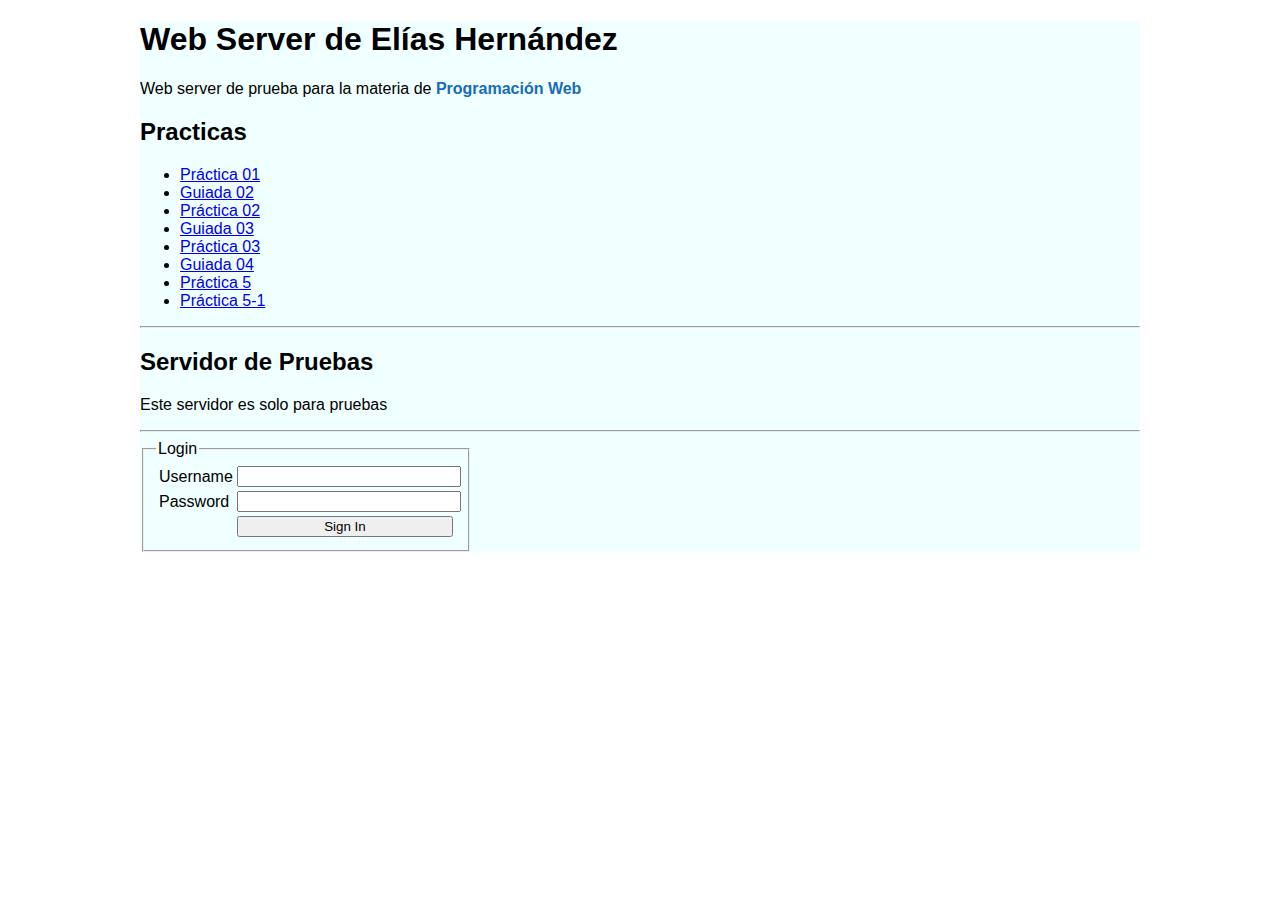
<file: index.html>
<!DOCTYPE html>
<html lang="en">
<head>
    <meta charset="UTF-8">
    <meta name="viewport" content="width=device-width, initial-scale=1.0">
    <title>Web Server de Elías Hernández</title>
</head>
<body style="font-family:'Segoe UI', Tahoma, Geneva, Verdana, sans-serif">
    <div style="width: 1000px; margin-left: auto; margin-right: auto; background-color: azure;">
        <h1>Web Server de Elías Hernández</h1>
        <p>
            Web server de prueba para la materia de <strong style="color: rgb(23, 107, 185);">Programación Web</strong>
        </p>

        <h2>Practicas</h2>
        <ul>
            <li><a href="practica01/">Práctica 01</a></li>
            <li><a href="guiada02/">Guiada 02</a></li>
            <li><a href="practica02/">Práctica 02</a></li>
            <li><a href="guiada03/">Guiada 03</a></li>
            <li><a href="practica03/">Práctica 03</a></li>
            <li><a href="guiada04/">Guiada 04</a></li>
            <li><a href="practica05/">Práctica 5</a></li>
            <li><a href="practica05-1/">Práctica 5-1</a></li>
        </ul>

        <hr>
            <h2>Servidor de Pruebas</h2>
            <p>
                Este servidor es solo para pruebas
            </p>
        <hr>
        <fieldset style="width: 300px;">
            <legend>Login</legend>
            <table>
                <tr>
                    <td>
                        <label for="input-username">Username</label>
                    </td>
                    <td style="width: 250px;">
                        <input type="text" style="width: 100%;" name="username" id="txt-username"/>
                    </td>
                </tr>
                <tr>
                    <td>
                        <label for="input-password">Password</label>
                    </td>
                    <td> <!-- No hace falta definir tambien un width a este campo porque es una tabla uniforme -->
                        <input type="password" style="width: 100%;" name="password" id="input-password"/>
                    </td>
                </tr>
                <tr>
                    <td></td>
                    <td>
                        <button type="submit" style="width: 100%;">Sign In</button>
                    </td>
                </tr>
            </table>
        </fieldset>
    </div>
</body>
</html>
</file>
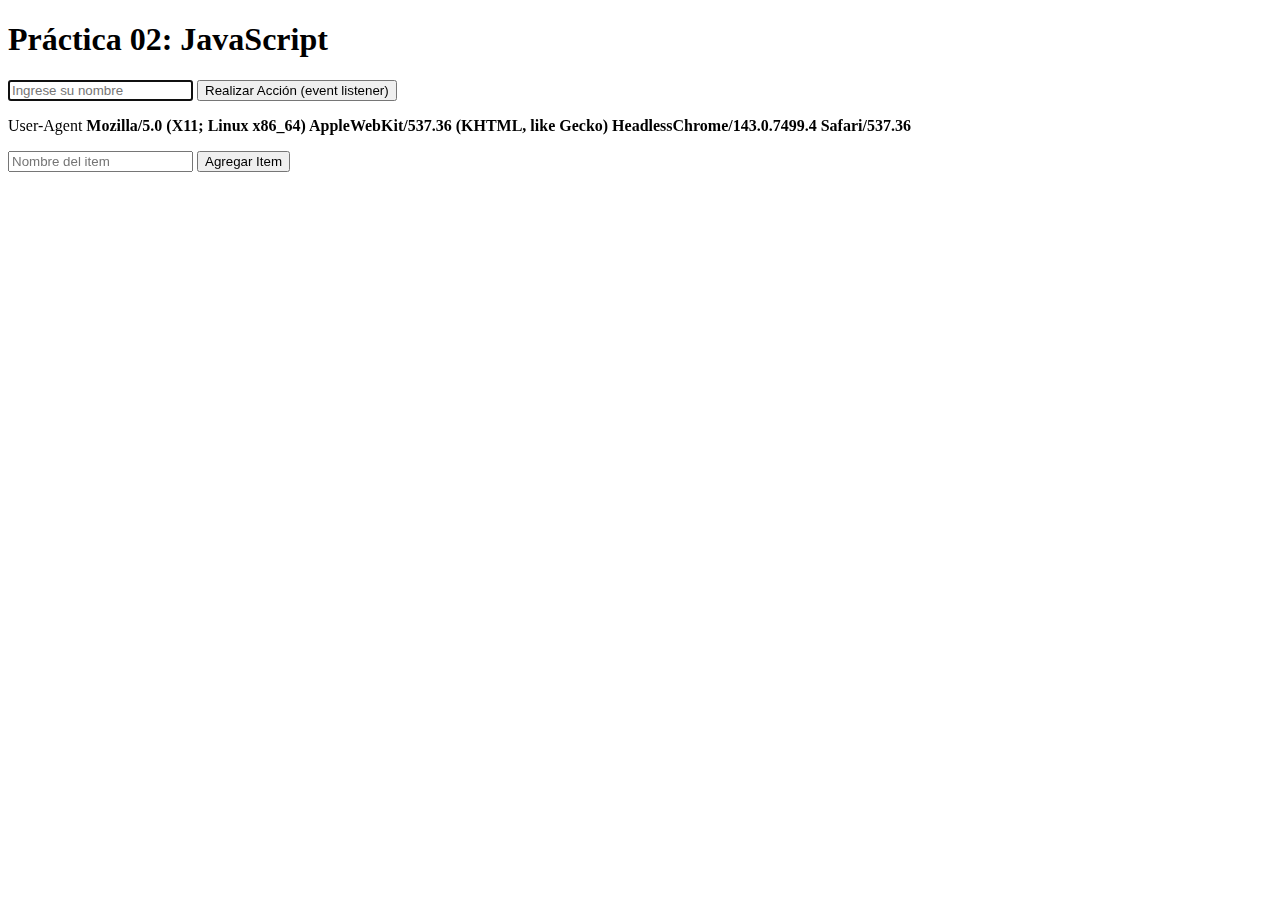
<file: guiada02/index.html>
<!DOCTYPE html>
<html lang="es">
<head>
    <meta charset="UTF-8">
    <meta name="viewport" content="width=device-width, initial-scale=1.0">
    <script defer src="js/index.js"></script>
    <title>Práctica 02: JavaScript</title>
</head>
<body id="body">
    <h1>Práctica 02: JavaScript</h1>
    <input type="text" name="nombre" id="txt-nombre" placeholder="Ingrese su nombre" autofocus>
    <button id="btn-accion">Realizar Acción (event listener)</button>
    <br>
    <p>
        User-Agent <strong id="s-user-agent"></strong>
    </p>
    <input type="text" name="item" id="txt-item" placeholder="Nombre del item">
    <button id="btn-agregar-item" type="button">Agregar Item</button>
    <ul id="ul-lista"></ul>
</body>
</html>
</file>
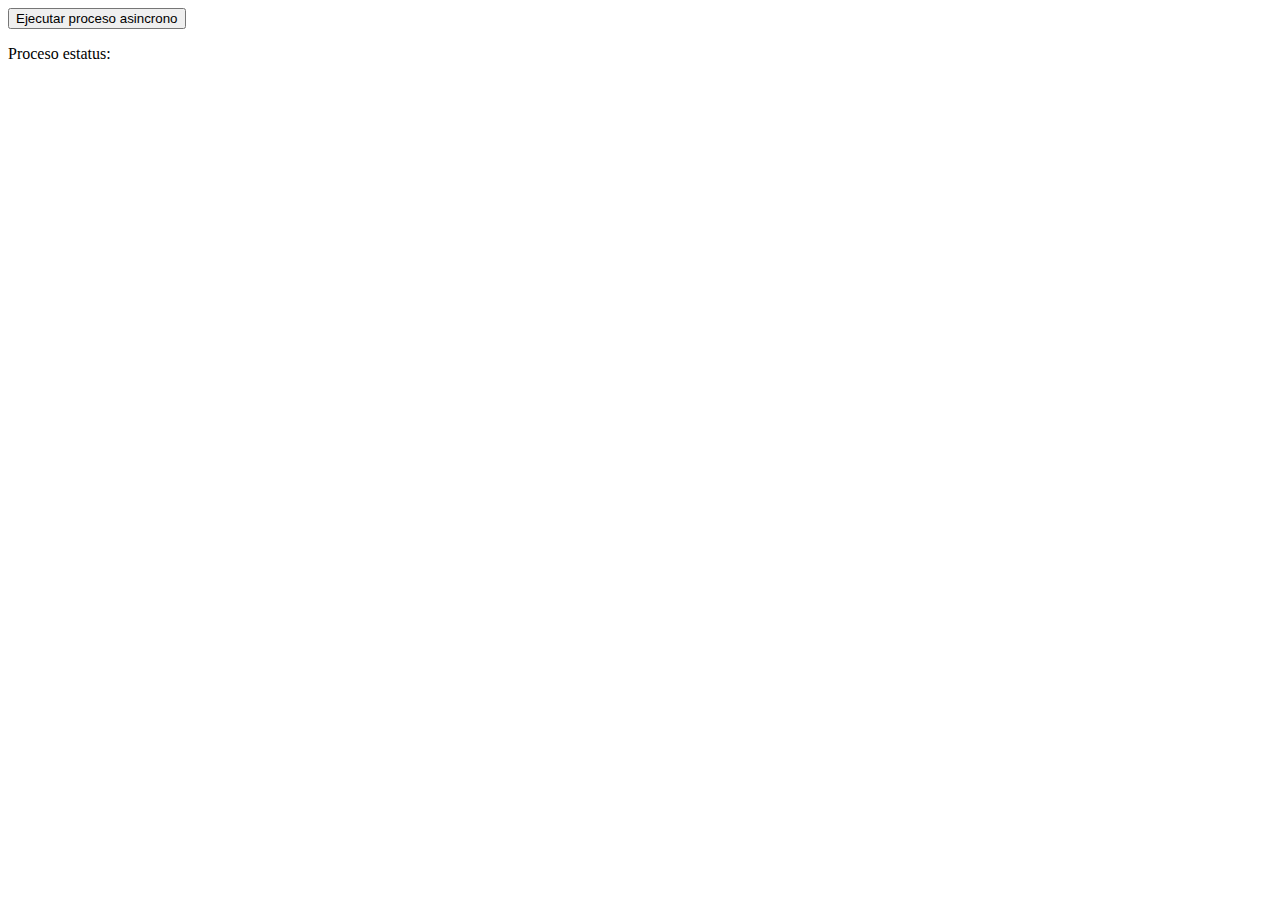
<file: guiada03/index.html>
<!DOCTYPE html>
<html lang="en">
<head>
    <meta charset="UTF-8">
    <meta name="viewport" content="width=device-width, initial-scale=1.0">
    <title>Guiada 3</title>
</head>
<body>
    <button id="btn-ejecutar">Ejecutar proceso asincrono</button>
    <p>Proceso estatus: <strong id="s-proceso-status"></strong></p>
    <script src="js/index.js"></script>
</body>
</html>
</file>
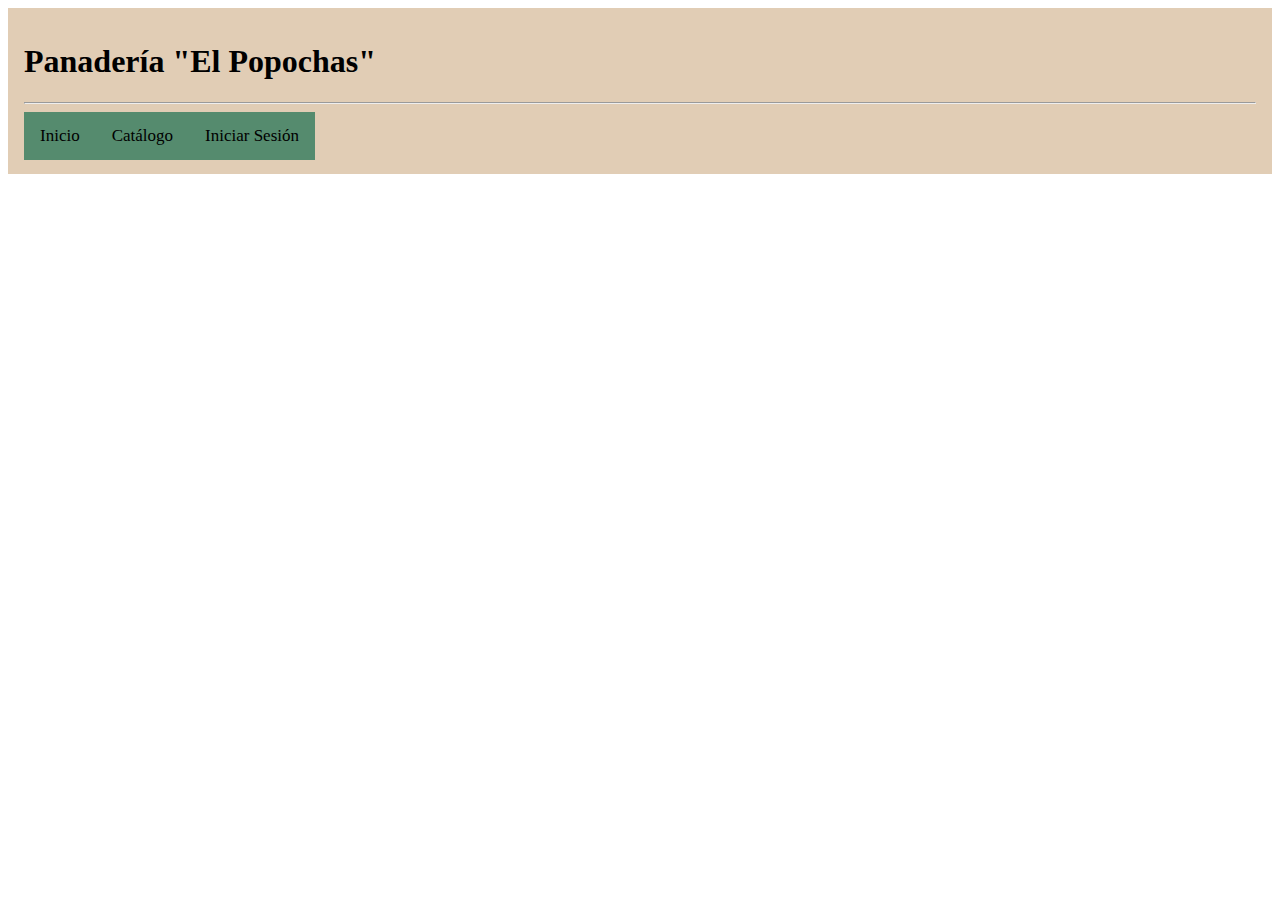
<file: practica01/index.html>
<!DOCTYPE html>
<html lang="en">
<head>
    <meta charset="UTF-8">
    <meta name="viewport" content="width=device-width, initial-scale=1.0">
    <link rel="stylesheet" href="styles.css">
    <title>Práctica 01</title>
</head>
<body>
    <!-- Práctica 1: Mi Tienda Online (SOLO HTML Y CSS)
        * Homepage
            - productos destacados
            - visión general de la tienda
        * Catálogo completo (mínimo 10 productos con imagen)
        * Detalles de un producto
        * Registro (Formulario)
            - nombre
            - apellidos
            - fecha de nacimiento
            - correo electrónico
            - username
            - confirmar confirmar correo
            - password y confirmacion
        * Login
    -->
    <div class="topnav">
        <h1>Panadería "El Popochas"</h1>
        <hr>
        <a href="index.html">Inicio</a>
        <a href="catalogo.html">Catálogo</a>
        <a href="login.html">Iniciar Sesión</a>
    </div>
</body>
</html>
</file>
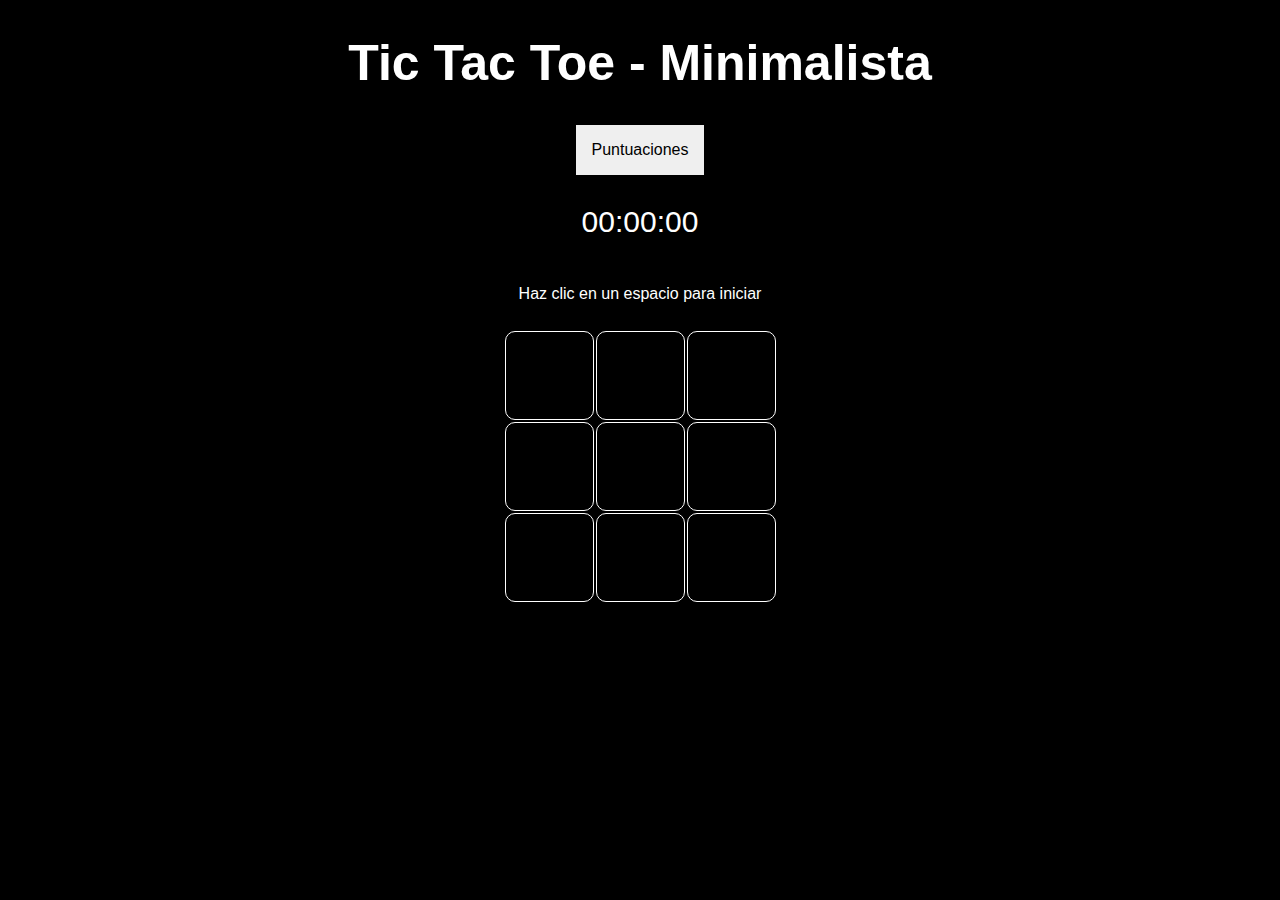
<file: practica02/index.html>
<!DOCTYPE html>
<html lang="en">

<head>
    <meta charset="UTF-8">
    <meta name="viewport" content="width=device-width, initial-scale=1.0">
    <link rel="stylesheet" href="style.css">
    <title>Práctica 2 - Gato</title>
</head>

<body>
    <div class="app">
        <h1>Tic Tac Toe - Minimalista</h1>

        <div class="puntuaciones-contenedor">
            <button class="btn-puntuaciones">Puntuaciones</button>
            <div class="puntuaciones-dropdown">
                <table id="puntuaciones-tabla">
                    <tr>
                        <th>Lugar</th>
                        <th>Nombre</th>
                        <th>Tiempo</th>
                        <th>Fecha</th>
                    </tr>
                </table>
            </div>
        </div>

        <p style="font-size: 30px;"><span id="minutos">00</span>:<span id="segundos">00</span>:<span
                id="decimas">00</span></p>
        <p id="p-aviso">Haz clic en un espacio para iniciar</p>

        <div class="contenedor">
            <table class="tablero" id="tablero">
                <tr>
                    <td id="cuadrado-1"></td>
                    <td id="cuadrado-2"></td>
                    <td id="cuadrado-3"></td>
                </tr>
                <tr>
                    <td id="cuadrado-4"></td>
                    <td id="cuadrado-5"></td>
                    <td id="cuadrado-6"></td>
                </tr>
                <tr>
                    <td id="cuadrado-7"></td>
                    <td id="cuadrado-8"></td>
                    <td id="cuadrado-9"></td>
                </tr>
            </table>
        </div>

        <div style="margin-top: 10px; display: none;" id="form-ganador">
            <label>Nombre del Jugador</label>
            <input type="text" id="nombre"><br>
            <button class="guardar" id="btn-guardar">Guardar</button>
        </div>
        <div style="margin-top: 10px; display: none;" id="div-perdedor">
            <button class="guardar" id="btn-reintentar">Reintentar</button>
        </div>
    </div>
    <script src="js/index.js"></script>
</body>

</html>
</file>
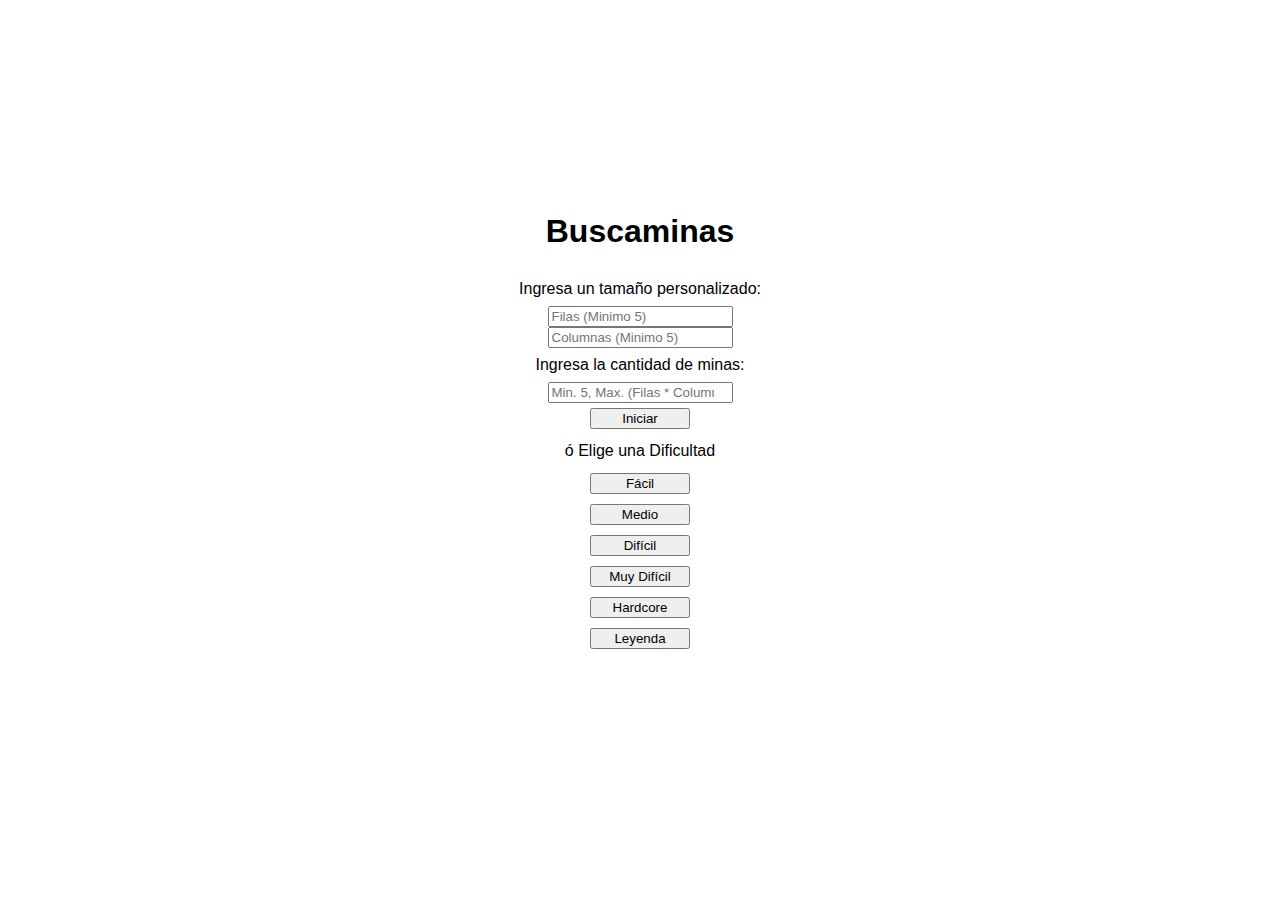
<file: practica03/index.html>
<!DOCTYPE html>
<html lang="es">
<head>
    <meta charset="UTF-8">
    <meta name="viewport" content="width=device-width, initial-scale=1.0">
    <link rel="stylesheet" href="style.css">
    <title>Práctica 3 - Buscaminas</title>
</head>
<body>
    <div class="app">
        <div class="titulo">
            <h1>Buscaminas</h1>
            <p id="h-info" style="display: none;"></p>
        </div>
        <div class="eleccion-container">
            <label>Ingresa un tamaño personalizado: </label>
            <input id="input-filas" type="number" min="5" placeholder="Filas (Minimo 5)">
            <input id="input-columnas" type="number" min="5" placeholder="Columnas (Minimo 5)">
            <label>Ingresa la cantidad de minas: </label>
            <input id="input-minas" type="number" min="5" placeholder="Min. 5, Max. (Filas * Columnas) - 1">
            <button id="btn-tamano">Iniciar</button>

            <label>ó Elige una Dificultad</label>
            <button id="btn-facil">Fácil</button>
            <button id="btn-medio">Medio</button>
            <button id="btn-dificil">Difícil</button>
            <button id="btn-m-dificil">Muy Difícil</button>
            <button id="btn-hardcore">Hardcore</button>
            <button id="btn-leyenda">Leyenda</button>
        </div>
        <div class="aviso" style="display: none">
            <h2 id="h-aviso"></h2>
            <button id="btn-reiniciar">Reiniciar</button>
        </div>
        <div class="juego-container" style="display: none">
            <table class="tabla-juego" id="tablero">
            </table>
        </div>
    </div>
    <script src="js/index.js"></script>
</body>
</html>
</file>
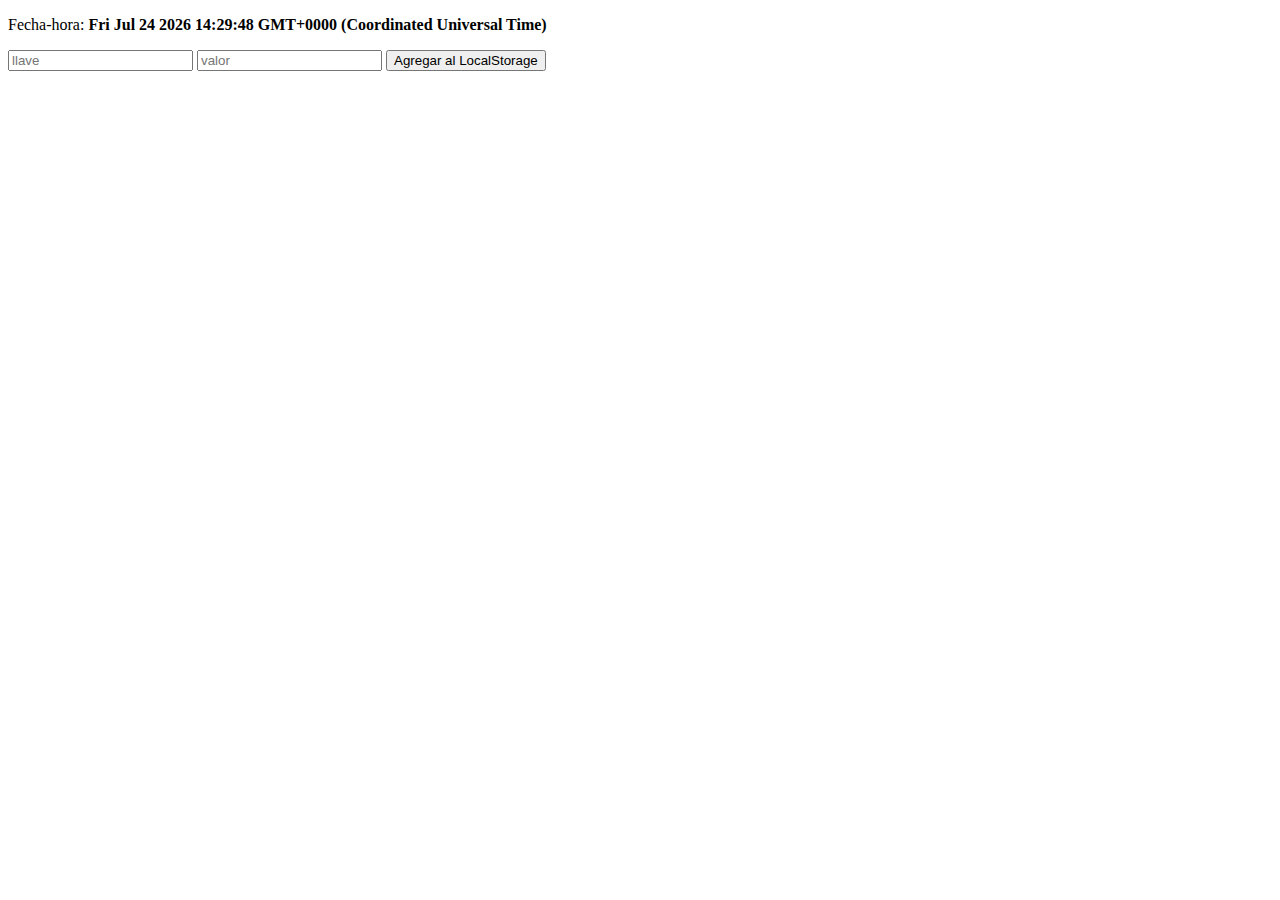
<file: guiada02/storage.html>
<!DOCTYPE html>
<html lang="en">
<head>
    <meta charset="UTF-8">
    <meta name="viewport" content="width=device-width, initial-scale=1.0">
    <title>Document</title>
</head>
<body>
    <p>Fecha-hora: <strong id="s-fecha-hora"></strong></p>
    <input type="text" id="txt-llave" placeholder="llave">
    <input type="text" id="txt-valor" placeholder="valor">
    <button id="btn-agregar" type="button">Agregar al LocalStorage</button>
    <script src="js/storage.js"></script>
</body>
</html>
</file>
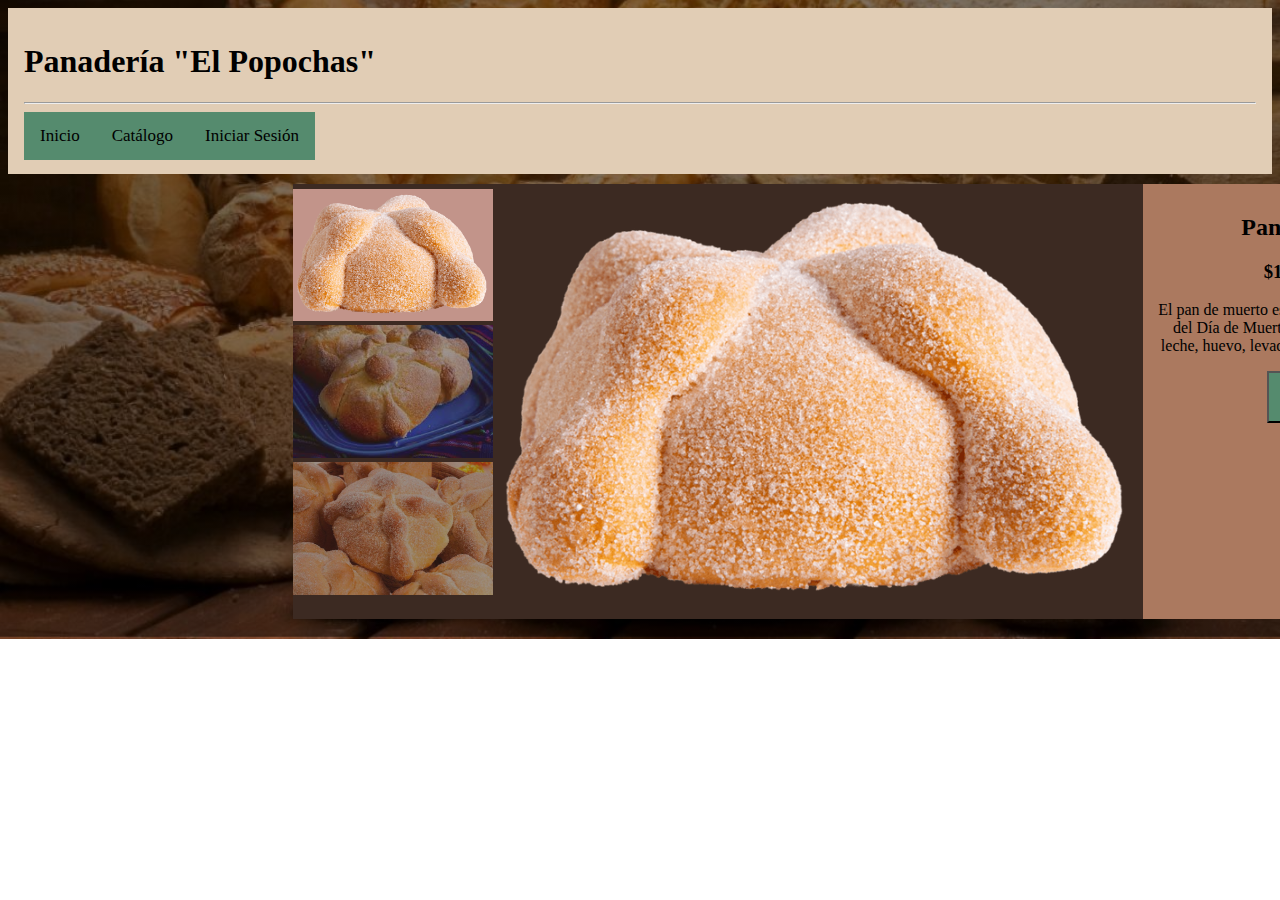
<file: practica01/articulo.html>
<!DOCTYPE html>
<html lang="en">
<head>
    <meta charset="UTF-8">
    <meta name="viewport" content="width=device-width, initial-scale=1.0">
    <link rel="stylesheet" href="styles.css">
    <title>Artículo - Panadería "El Popochas"</title>
</head>
<body class="bodyFondo">
    <div class="topnav">
        <h1>Panadería "El Popochas"</h1>
        <hr>
        <a href="index.html">Inicio</a>
        <a href="catalogo.html">Catálogo</a>
        <a href="login.html">Iniciar Sesión</a>
    </div>

    <div class="grid2">
        <div class="detalleIzq">
            <div class="sideImagenes">
                <img src="images/pan_muerto.png" style="background-color: #C2948A; opacity: 1;">
                <img src="images/pan_de_muerto_2.jpeg">
                <img src="images/pan_de_muerto_3.jpg">
            </div>
            <div>
                <img class="imagenSeleccionada" src="images/pan_muerto.png">
            </div>
        </div>
        <div class="detalleDer">
            <h2>Pan de Muerto</h2>
            <h3>$10.00 - pieza</h3>
            <p>El pan de muerto es un pan dulce mexicano típico del Día de Muertos. Contiene harina de trigo, leche, huevo, levadura, azúcar, sal y mantequilla.</p>
            <button>Comprar</button>
        </div>
    </div>
</body>
</html>
</file>
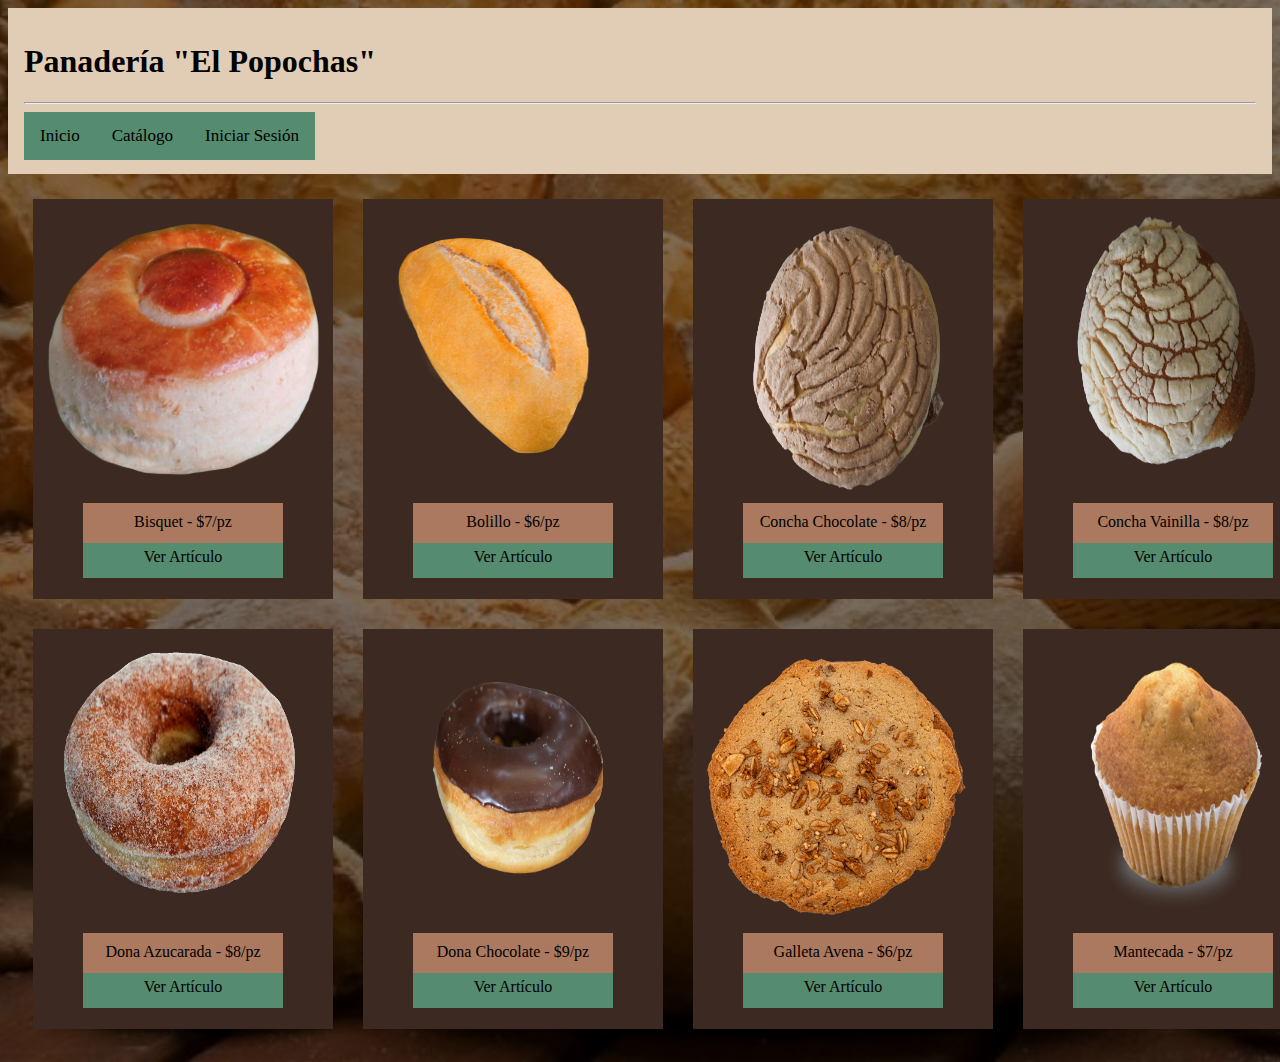
<file: practica01/catalogo.html>
<!DOCTYPE html>
<html lang="en">
<head>
    <meta charset="UTF-8">
    <meta name="viewport" content="width=device-width, initial-scale=1.0">
    <link rel="stylesheet" href="styles.css">
    <title>Catálogo - Panadería "El Popochas"</title>
</head>
<body class="bodyFondo">
    <div class="topnav">
        <h1>Panadería "El Popochas"</h1>
        <hr>
        <a href="index.html">Inicio</a>
        <a href="catalogo.html">Catálogo</a>
        <a href="login.html">Iniciar Sesión</a>
    </div>
    
    <div class="grid">
        <div class="articulo">
            <img class="artImg" src="images/bisquet.png">
            <div class="artInfo">
                <label>Bisquet - $7/pz</label>
                <a href="articulo.html">Ver Artículo</a>
            </div>
        </div>
        <div class="articulo">
            <img class="artImg" src="images/bolillo.png">
            <div class="artInfo">
                <label>Bolillo - $6/pz</label>
                <a href="articulo.html">Ver Artículo</a>
            </div>
        </div>
        <div class="articulo">
            <img class="artImg" src="images/concha_de_chocolate.png">
            <div class="artInfo">
                <label>Concha Chocolate - $8/pz</label>
                <a href="articulo.html">Ver Artículo</a>
            </div>
        </div>
        <div class="articulo">
            <img class="artImg" src="images/concha_de_vainilla.png">
            <div class="artInfo">
                <label>Concha Vainilla - $8/pz</label>
                <a href="articulo.html">Ver Artículo</a>
            </div>
        </div>
        <div class="articulo">
            <img class="artImg" src="images/croissant.png">
            <div class="artInfo">
                <label>Croissant - $7/pz</label>
                <a href="articulo.html">Ver Artículo</a>
            </div>
        </div>
        <div class="articulo">
            <img class="artImg" src="images/dona_azucar.png">
            <div class="artInfo">
                <label>Dona Azucarada - $8/pz</label>
                <a href="articulo.html">Ver Artículo</a>
            </div>
        </div>
        <div class="articulo">
            <img class="artImg" src="images/dona_de_chocolate.png">
            <div class="artInfo">
                <label>Dona Chocolate - $9/pz</label>
                <a href="articulo.html">Ver Artículo</a>
            </div>
        </div>
        <div class="articulo">
            <img class="artImg" src="images/galleta_de_avena.png">
            <div class="artInfo">
                <label>Galleta Avena - $6/pz</label>
                <a href="articulo.html">Ver Artículo</a>
            </div>
        </div>
        <div class="articulo">
            <img class="artImg" src="images/mantecada.png">
            <div class="artInfo">
                <label>Mantecada - $7/pz</label>
                <a href="articulo.html">Ver Artículo</a>
            </div>
        </div>
        <div class="articulo">
            <img class="artImg" src="images/pan_muerto.png">
            <div class="artInfo">
                <label>Pan de Muerto - $10/pz</label>
                <a href="articulo.html">Ver Artículo</a>
            </div>
        </div>
    </div>
</body>
</html>
</file>
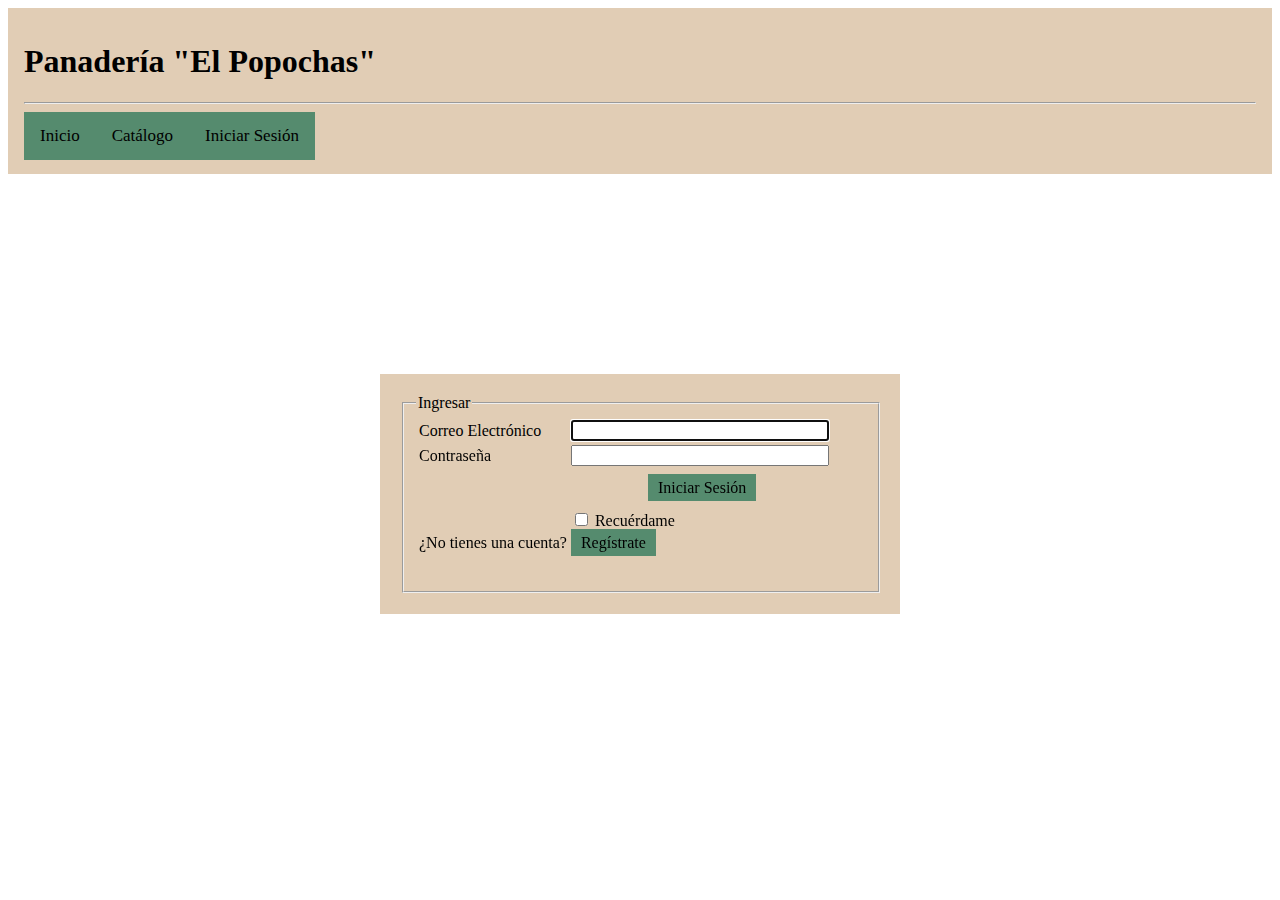
<file: practica01/login.html>
<!DOCTYPE html>
<html lang="en">
<head>
    <meta charset="UTF-8">
    <meta name="viewport" content="width=device-width, initial-scale=1.0">
    <link rel="stylesheet" href="styles.css">
    <title>Login - Panadería "El Popochas"</title>
</head>
<body>
    <div class="topnav">
        <h1>Panadería "El Popochas"</h1>
        <hr>
        <a href="index.html">Inicio</a>
        <a href="catalogo.html">Catálogo</a>
        <a href="login.html">Iniciar Sesión</a>
    </div>

    <div class="login">
        <fieldset style="width: 90%; height: 90%;">
            <legend>Ingresar</legend>
            <table>
                <!-- CUENTA -->
                <tr>
                    <td>
                        <label">Correo Electrónico</label>
                    </td>
                    <td style="width: 250px;">
                        <input type="text" style="width: 100%;" autofocus/>
                    </td>
                </tr>

                <!-- CONTRASEÑA -->
                <tr>
                    <td>
                        <label">Contraseña</label>
                    </td>
                    <td>
                        <input type="password" style="width: 100%;"/>
                    </td>
                </tr>

                <!-- BTN LOGIN  -->
                <tr>
                    <td></td>
                    <td style="padding-left: 78px; padding-top: 10px; padding-bottom: 10px;">
                        <a href="index.html" style="width: 100%;">Iniciar Sesión</a>
                    </td>
                </tr>

                <!-- RECUERDAME -->
                <tr>
                    <td></td>
                    <td>
                        <input type="checkbox">
                        <label>Recuérdame</label>
                    </td>
                </tr>

                <!-- REGISTRATSE -->
                <tr>
                    <td>¿No tienes una cuenta?</td>
                    <td>
                        <a href="registro.html">Regístrate</a>
                    </td>
                </tr>
            </table>
        </fieldset>
    </div>
</body>
</html>
</file>
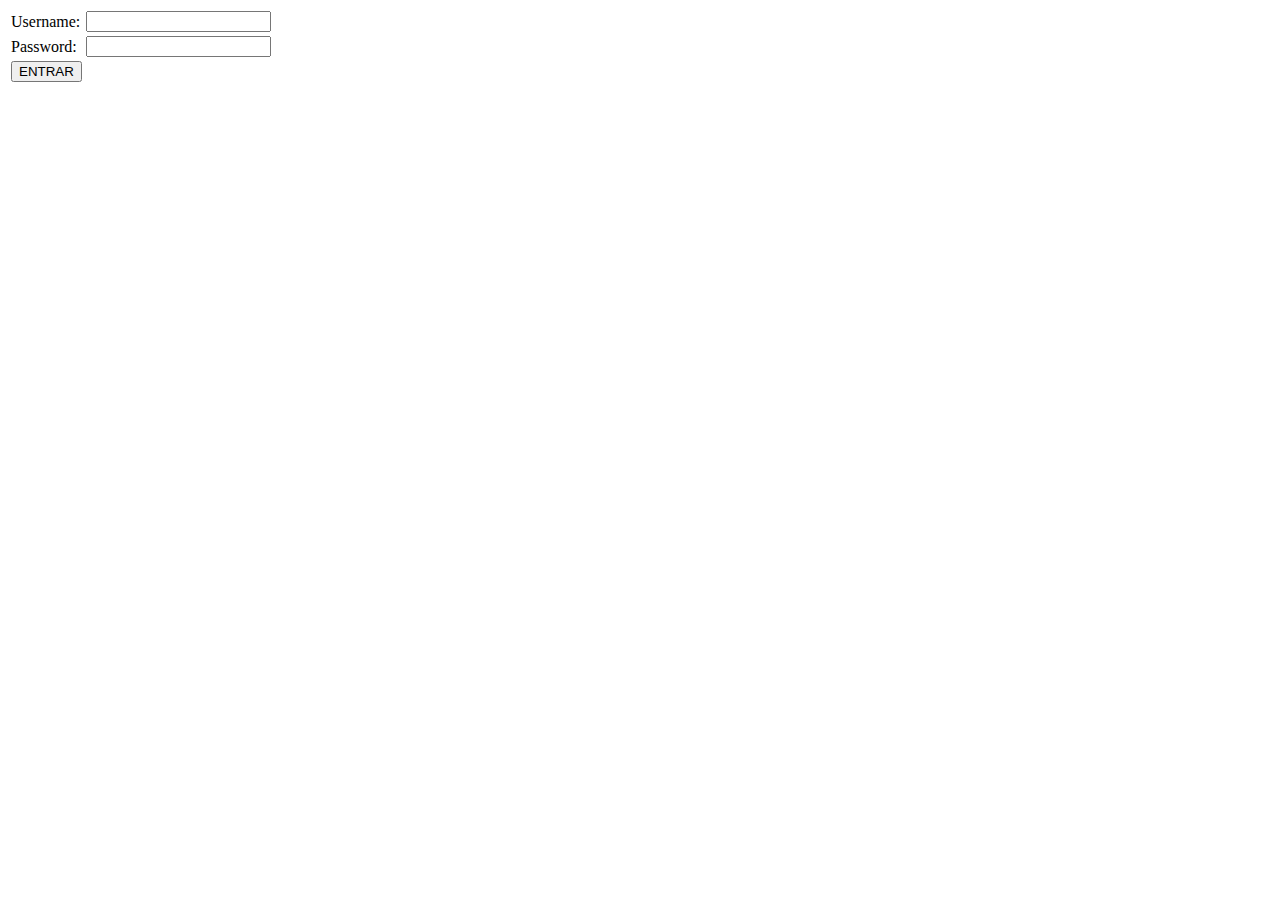
<file: practica05/login.html>
<!DOCTYPE html>
<html lang="en">
<head>
    <meta charset="UTF-8">
    <meta name="viewport" content="width=device-width, initial-scale=1.0">
    <title>Practica 05 - Login</title>
</head>
<body>
    <form action="do_login.php" method="post">
        <table>
            <tr>
                <td><label for="txt_username">Username: </label></td>
                <td><input type="text" name="username" ></td>
            </tr>
            <tr>
                <td><label for="txt_password">Password: </label></td>
                <td><input type="text" name="password"></td>
            </tr>
            <tr>
                <td><button>ENTRAR</button></td>
            </tr>
        </table>
    </form>
</body>
</html>
</file>
<file: practica01/styles.css>
.bodyFondo{
    background-image: linear-gradient(rgba(0, 0, 0, 0.5), rgba(0, 0, 0, 0.5)), url("images/panes.jpeg");
    background-position: center;
    background-repeat: no-repeat;
    background-size: cover;
    position: relative;
}

.topnav {
    background-color: #E1CDB5;
    overflow: hidden;
    padding: 14px 16px;
}

.topnav a {
    float: left;
    text-align: center;
    padding: 14px 16px;
    text-decoration: none;
    font-size: 17px;
    background-color: #558B6E;
    color: black;
}

.topnav a:hover {
    background-color: #7C5641;
    color: black;
}

.imagenMain {
    background-image: linear-gradient(rgba(0, 0, 0, 0.5), rgba(0, 0, 0, 0.5)), url("images/panes.jpeg");
    height: 500px;
    background-position: center;
    background-repeat: no-repeat;
    background-size: cover;
    position: relative;
}

.textoMain {
    text-align: center;
    position: absolute;
    top: 50%;
    left: 50%;
    transform: translate(-50%, -50%);
    color: white;
}

.productosDestacados {
    background-color: #E1CDB5;
    text-align: center;
}

.productosDestacados h2 {
    font-size: xx-large;
    margin: auto;
    padding-top: 40px;
    padding-bottom: 20px;
}

.login {
    width: 500px;
    height: 200px;
    margin-left: auto;
    margin-right: auto;
    margin-top: 200px;
    padding-left: 20px;
    padding-top: 20px;
    padding-bottom: 20px;
    background-color: #E1CDB5;
}

.login a {
    text-decoration: none;
    background-color: #558B6E;
    padding: 5px 10px;
    color: black;
}

.login a:hover {
    background-color: #7C5641;
    color: black;
}

.grid {
    display: grid;
    grid-template-columns: auto auto auto auto auto;
    padding: 10px;
}

.articulo {
    width: 300px;
    height: 400px;
    background-color: #3C2A22;
    margin: 15px;
}

.artImg {
    width: 300px;
    height: 300px;
}

.artInfo {
    display: grid;
    background-color:#AB795F;
    text-align: center;
    width: 200px;
    height: 65px;
    margin-left: 50px;
    margin-right: 45px;
    padding-top: 10px;
}

.artInfo a {
    text-decoration: none;
    background-color: #558B6E;
    margin-top: 5px;
    padding: 5px 10px;
    color: black;
}

.artInfo a:hover {
    background-color: #7C5641;
    color: black;
}

.grid2 {
    display: grid;
    grid-template-columns: 850px 350px;
    padding: 10px;
    margin-left: 275px;
    margin-right: 300px;
}

.detalleIzq {
    background-color: #3C2A22;
    display: grid;
    grid-template-columns: auto auto;
}

.sideImagenes {
    width: 200px; /* Set the width of the sidebar */
    padding-top: 5px;
}

.sideImagenes img {
    width: 200px;
    cursor: pointer;
    opacity: 0.5;
}

.sideImagenes img:hover {
    opacity: 1;
}

.imagenSeleccionada {
    width: 650px;
}

.detalleDer {
    background-color:#AB795F;
    text-align: center;
    padding: 10px;
}

.detalleDer button {
    text-align: center;
    padding: 14px 16px;
    text-decoration: none;
    font-size: 17px;
    background-color: #558B6E;
    color: black;
}

.detalleDer button:hover {
    background-color: #7C5641;
    color: black;
}
</file>
<file: practica02/style.css>
body {
    text-align: center;
    justify-content: center;
    margin: 0;
    padding: 0;
    font-family: Arial, Helvetica, sans-serif;
    background-color: black;
    color: white;
}


.app {
    display: flex;
    align-items: center;
    justify-content: center;
    flex-direction: column;
    padding-bottom: 10%;
}

.btn-puntuaciones {
    padding: 16px;
    font-size: 16px;
    border: none;
    cursor: pointer;
}

.puntuaciones-dropdown {
    display: none;
    position: absolute;
    background-color: darkgray;
    min-width: 160px;
    padding: 12px 16px;
    z-index: 1;
}

.puntuaciones-dropdown td, .puntuaciones-dropdown th {
    padding: 5px;
    text-align: left;
    border-bottom: 1px solid #ddd
}

.puntuaciones-contenedor:hover .puntuaciones-dropdown {
    display: block;
}

.contenedor{
    display: flex;
    flex-direction: row;
}

.tablero {
    margin: 0;
    padding: 10px;
    align-content: center;
}

.tablero th {
    border: 1px solid white;
    border-radius: 10px;
    width: 85px;
    height: 85px;
}

.tablero td {
    border: 1px solid white;
    border-radius: 10px;
    width: 85px;
    height: 85px;
}

.tablero td:hover{
    background-color: gray;
    cursor: pointer;
}

h1 {
    font-size: 50px;
}

input[type=text] {
    width: 70%;
    padding: 12px 20px;
    margin: 8px 0;
    box-sizing: border-box;
    border: 5px solid #4b8f8c;
}

.guardar {
    background-color: white; 
    color: black; 
    border: 2px solid #4b8f8c;
    padding: 16px 32px;
    text-align: center;
    text-decoration: none;
    display: inline-block;
    font-size: 16px;
    margin: 4px 2px;
    transition-duration: 0.4s;
    cursor: pointer;
}
  
.guardar:hover {
    background-color: #4b8f8c;
}
</file>
<file: practica03/style.css>
body {
    text-align: center;
    justify-content: center;
    margin: 0;
    font-family: Arial, Helvetica, sans-serif;
    padding: 15vw;
}

.app {
    display: flex;
    flex-direction: column;
    align-items: center;
    justify-content: center;
}

.eleccion-container {
    display: flex;
    flex-direction: column;
    align-items: center;
    justify-content: center;
}

.eleccion-container label {
    margin: 8px;
}

.eleccion-container button {
    width: 100px;
    margin: 5px;
}

.tabla-juego {
    text-align: center;
    border-collapse: collapse;
}

.tabla-juego button {
    height: 30px;
    width: 30px;
    box-shadow: 0 9px #999;
}
</file>
